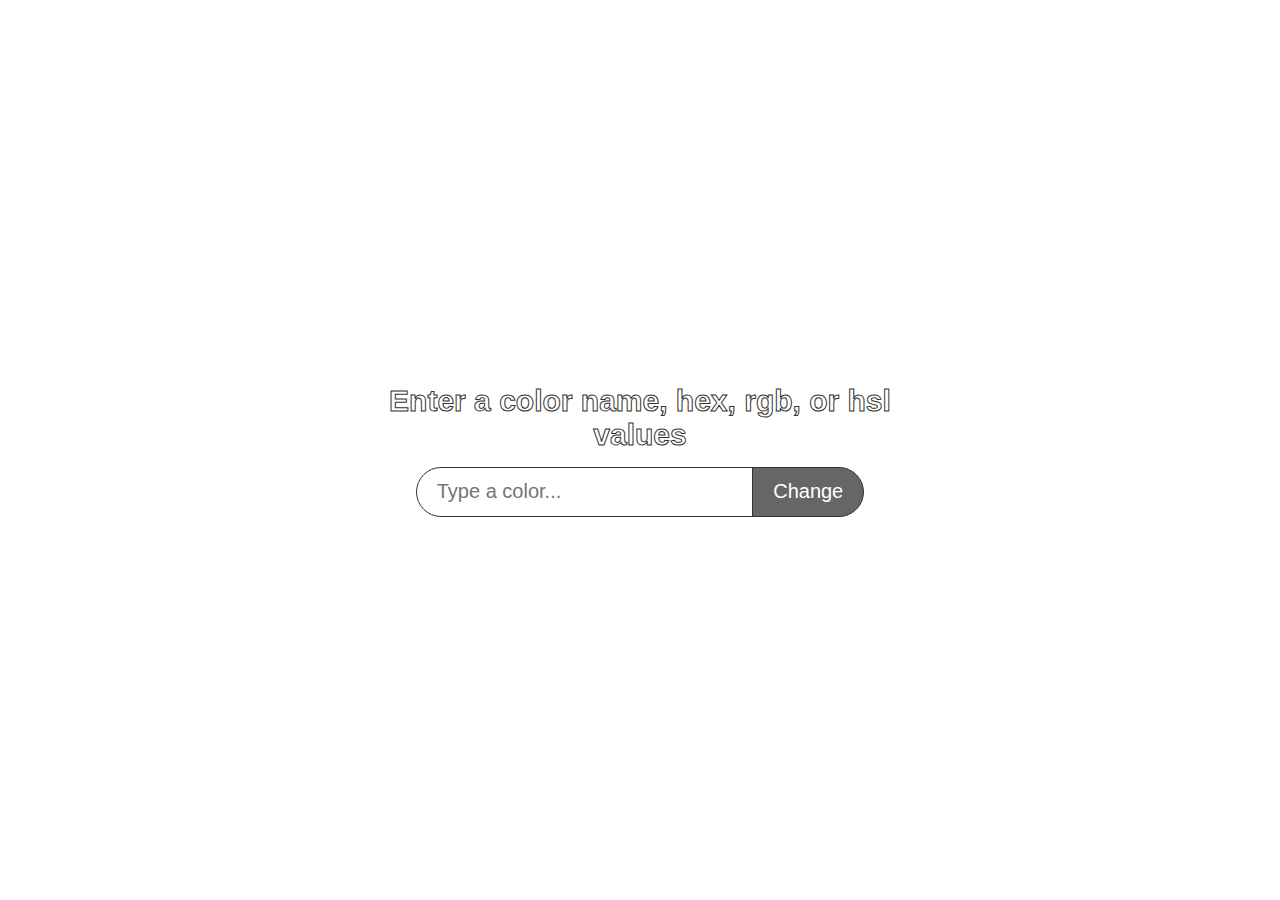
<file: bg color change/index.html>
<!DOCTYPE html>
<html lang="en">
<head>
    <meta charset="UTF-8">
    <meta http-equiv="X-UA-Compatible" content="IE=edge">
    <meta name="viewport" content="width=device-width, initial-scale=1.0">
    <title>colorChanging</title>
    <link rel="stylesheet" href="style.css">
</head>
<body>
    <section class="sec">

        <div class="clipPath_circle">
</div>

        <div class="box">
            <form action="" class="change_bg">
                <h1>Enter a color name, hex, rgb, or hsl values</h1>
                <div class="input_group">
                    <input type="text" autocomplete="off" class="newColor_input" placeholder="Type a color...">
                    <input type="submit" value="Change" class="btn">
                </div>
            </form>
        </div>

        <div class="bg_text"></div>
    </section>
    <script src="index.js"></script>
</body>
</html>
</file>
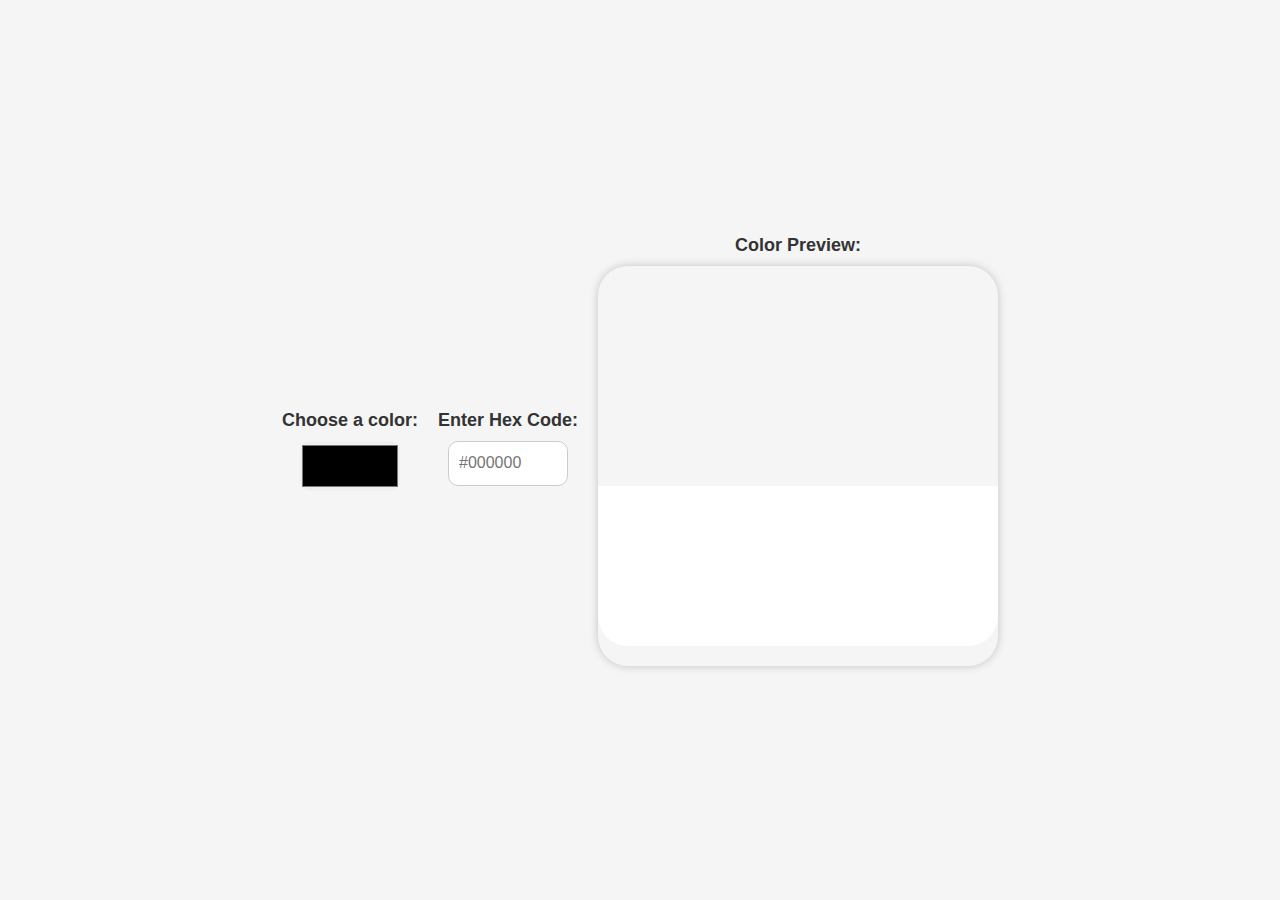
<file: colorPicker/index.html>
<!DOCTYPE html> 
<html lang="en"> 
<head> 
    <meta charset="UTF-8"> 
    <meta name="viewport" content="width=device-width, initial-scale=1.0"> 
    <title>Document</title> 
    <link rel="stylesheet" href="style.css"> 
</head> 
<body> 
    <div class="main-wrapper">
        <div class="inputs-section">
            <div class="picker-section">
                <label for="colorInput" class="picker-label">Choose a color:</label>
                <input type="color" id="colorInput" class="color_input">
            </div>
            <div class="hex-section">
                <label for="hexInput" class="hex-label">Enter Hex Code:</label>
                <input type="text" id="hexInput" class="hex_input" placeholder="#000000">
            </div>
        </div>
        
        <div class="preview-section">
            <label class="preview-label">Color Preview:</label>
            <div class="container"> 
                <div> 
                    <h2 class="color_code"></h2> 
                </div> 
            </div>
        </div>
    </div>
    <script src="index.js"></script> 
</body>

</html>
</file>
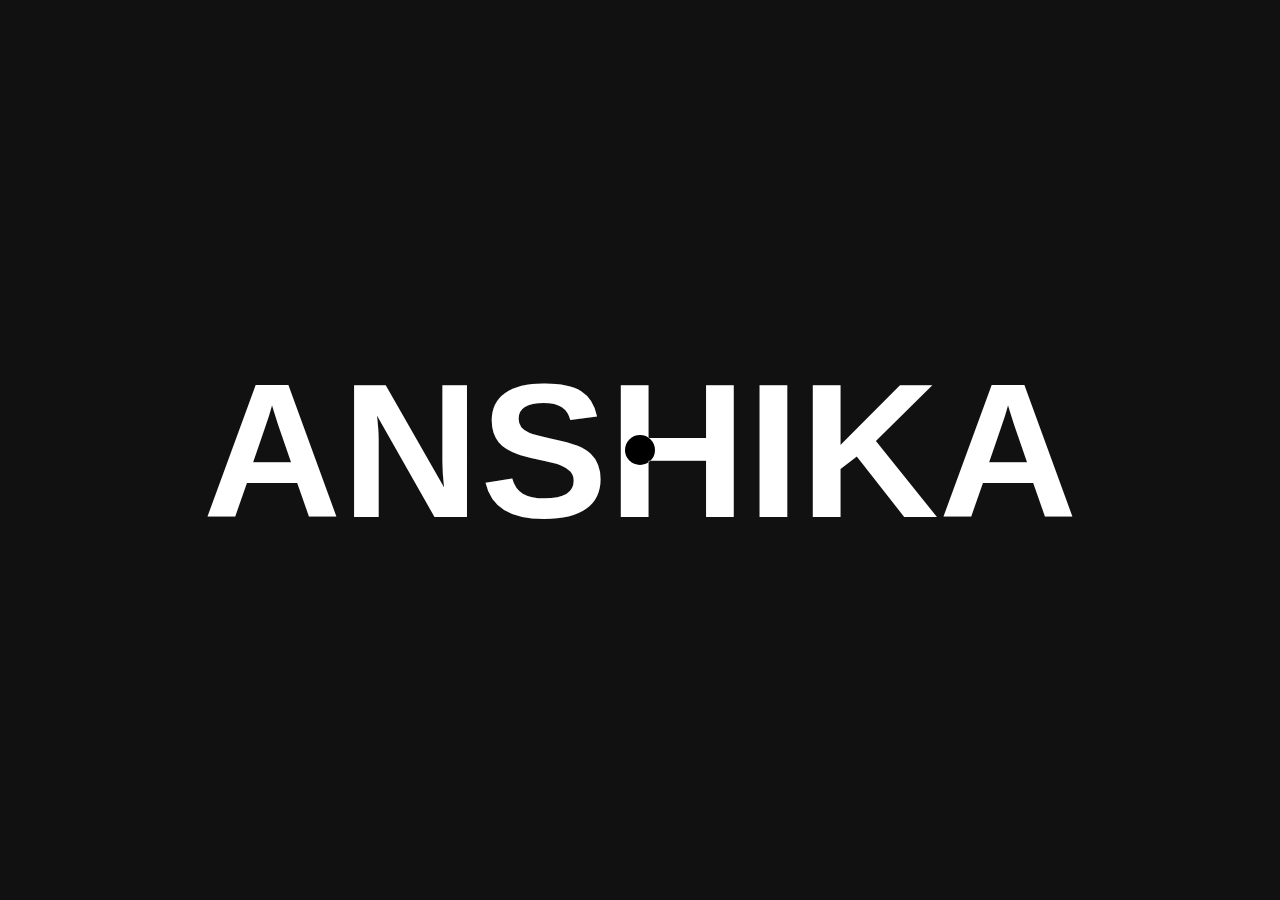
<file: CUSTOM CURSOR/index.html>
<!DOCTYPE html>
<html lang="en">
<head>
    <meta charset="UTF-8">
    <meta name="viewport" content="width=device-width, initial-scale=1.0">
    <title>Document</title>
    <link rel="stylesheet" href="style.css">
</head>
<body>
    <div class="main">
        <div class="cursor"></div>
        <h1>ANSHIKA</h1>
    </div>
    <script src="script.js"></script>
</body>
</html>
</file>
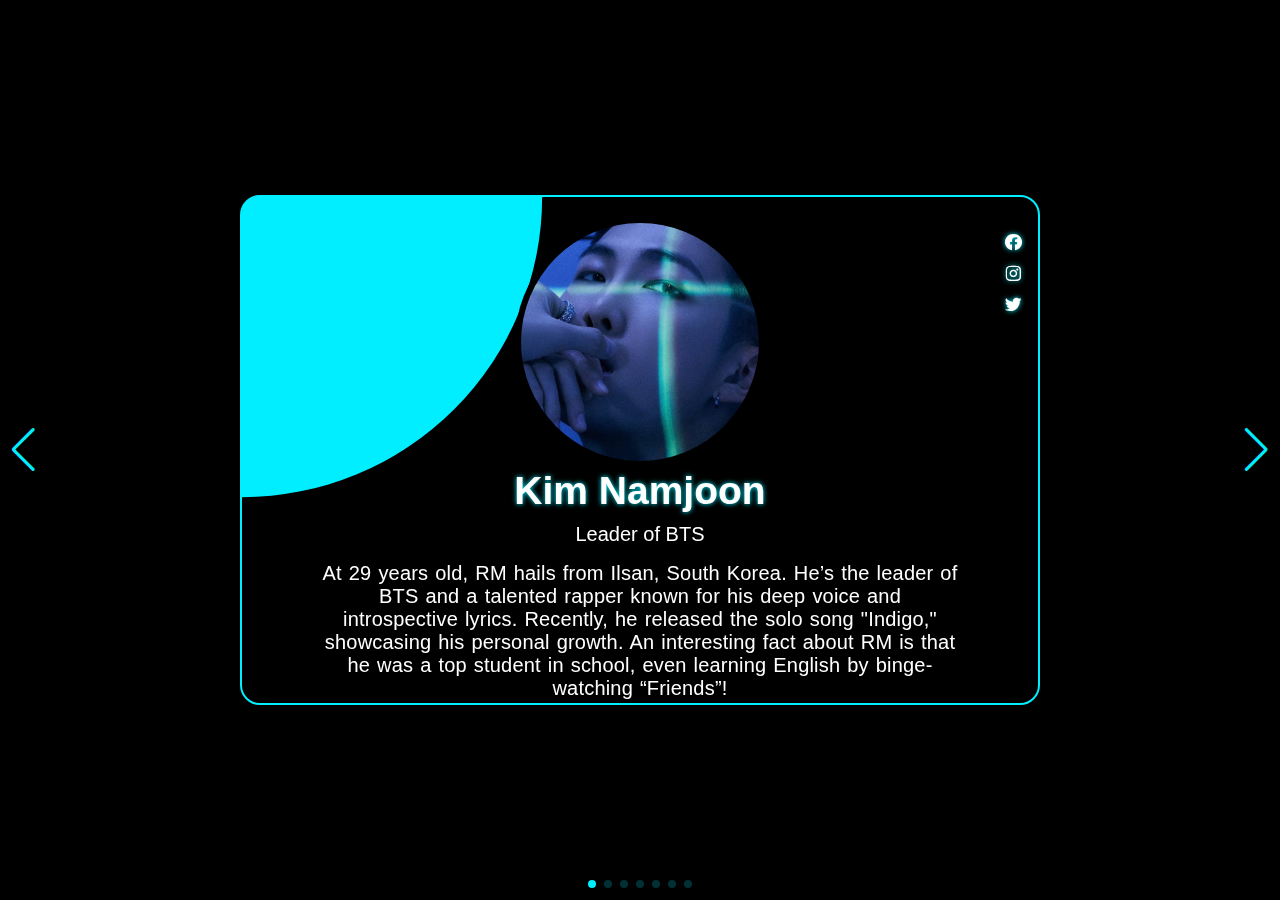
<file: image slider/index.html>
<!DOCTYPE html>
<html lang="en">

<head>
    <meta charset="UTF-8">
    <meta http-equiv="X-UA-Compatible" content="IE=edge">
    <meta name="viewport" content="width=device-width, initial-scale=1.0">
    <title>imageSlider</title>
    <link href='https://unpkg.com/boxicons@2.1.4/css/boxicons.min.css' rel='stylesheet'>
    <!-- Link Swiper's CSS -->
    <link rel="stylesheet" href="https://cdn.jsdelivr.net/npm/swiper@11/swiper-bundle.min.css" />
    <link rel="stylesheet" href="style.css">
</head>

<body>
    <section>
        <div class="container swiper mySwiper">
            <div class="content swiper-wrapper">

                <div class="card swiper-slide">
                    <div class="card_content">
                        <!-- for images -->
                        <div class="image">
                            <img src="img/rm.jpeg" alt="">
                        </div>
                        <!-- for social media -->
                        <div class="social_media">
                            <i class='bx bxl-facebook-circle'></i>
                            <i class='bx bxl-instagram'></i>
                            <i class='bx bxl-twitter'></i>
                        </div>

                        <!-- for names and all -->

                        <div class="name_profession">
                            <span class="name">Kim Namjoon</span>
                            <span class="profession">Leader of BTS</span>
                        </div>

                        <!-- about them -->
                        <div class="about">
                            <p>At 29 years old, RM hails from Ilsan, South Korea. He’s the leader of BTS and a talented rapper known for his deep voice and introspective lyrics. Recently, he released the solo song "Indigo," showcasing his personal growth. An interesting fact about RM is that he was a top student in school, even learning English by binge-watching “Friends”!</p>
                        </div>

                    </div>
                </div>
                <div class="card swiper-slide">
                    <div class="card_content">
                        <!-- for images -->
                        <div class="image">
                            <img src="img/jin.jpeg" alt="">
                        </div>
                        <!-- for social media -->
                        <div class="social_media">
                            <i class='bx bxl-facebook-circle'></i>
                            <i class='bx bxl-instagram'></i>
                            <i class='bx bxl-twitter'></i>
                        </div>

                        <!-- for names and all -->

                        <div class="name_profession">
                            <span class="name">Kim Seokjin</span>
                            <span class="profession">Vocalist and Visual</span>
                        </div>

                        <!-- about them -->
                        <div class="about">
                            <p>Jin, the oldest member at 31, is from Gwacheon, South Korea. He’s the group's vocalist and is often called “Worldwide Handsome” for his stunning visuals. His latest solo track is "The Astronaut," which beautifully captures his heartfelt emotions. A fun fact is that he loves cooking and has even shared some of his recipes with fans!</p>
                        </div>

                    </div>
                </div>
                <div class="card swiper-slide">
                    <div class="card_content">
                        <!-- for images -->
                        <div class="image">
                            <img src="img/suga.jpeg" alt="">
                        </div>
                        <!-- for social media -->
                        <div class="social_media">
                            <i class='bx bxl-facebook-circle'></i>
                            <i class='bx bxl-instagram'></i>
                            <i class='bx bxl-twitter'></i>
                        </div>

                        <!-- for names and all -->

                        <div class="name_profession">
                            <span class="name">Min Yoongi</span>
                            <span class="profession">Rapper and Producer</span>
                        </div>

                        <!-- about them -->
                        <div class="about">
                            <p>Suga, 30 years old, comes from Daegu, South Korea. As a rapper and producer, he’s known for his raw, honest lyrics and distinctive flow. His recent solo project "D-DAY" features the track "Haegeum," showcasing his artistry. An interesting tidbit about Suga is that he used to work as an underground rapper before BTS, showcasing his dedication to music from a young age.</p>
                        </div>

                    </div>
                </div>
                <div class="card swiper-slide">
                    <div class="card_content">
                        <!-- for images -->
                        <div class="image">
                            <img src="img/jh.jpeg" alt="">
                        </div>
                        <!-- for social media -->
                        <div class="social_media">
                            <i class='bx bxl-facebook-circle'></i>
                            <i class='bx bxl-instagram'></i>
                            <i class='bx bxl-twitter'></i>
                        </div>

                        <!-- for names and all -->

                        <div class="name_profession">
                            <span class="name">Jung Hoseok</span>
                            <span class="profession">Main Dancer and Rapper</span>
                        </div>

                        <!-- about them -->
                        <div class="about">
                            <p>J-Hope is 29 and from Gwangju, South Korea. He serves as a rapper and the main dancer of the group, known for his energetic performances. His latest solo song is "on the street," where he collaborates with J. Cole, highlighting his lyrical skills. A fun fact about him is that he was a street dancer before debuting, bringing incredible dance skills to the stage!</p>
                        </div>

                    </div>
                </div>
                <div class="card swiper-slide">
                    <div class="card_content">
                        <!-- for images -->
                        <div class="image">
                            <img src="img/jm.jpeg" alt="">
                        </div>
                        <!-- for social media -->
                        <div class="social_media">
                            <i class='bx bxl-facebook-circle'></i>
                            <i class='bx bxl-instagram'></i>
                            <i class='bx bxl-twitter'></i>
                        </div>

                        <!-- for names and all -->

                        <div class="name_profession">
                            <span class="name">Park Jimin</span>
                            <span class="profession">Lead Vocalist and Dancer</span>
                        </div>

                        <!-- about them -->
                        <div class="about">
                            <p>At 28, Jimin is from Busan, South Korea. He’s a lead vocalist and dancer, known for his captivating stage presence. His recent solo track "Like Crazy" beautifully showcases his vocal range and emotional depth. An interesting fact about Jimin is that he trained in traditional Korean dance, giving him a unique flair in his performances.</p>
                        </div>

                    </div>
                </div>
                <div class="card swiper-slide">
                    <div class="card_content">
                        <!-- for images -->
                        <div class="image">
                            <img src="img/v.jpeg" alt="">
                        </div>
                        <!-- for social media -->
                        <div class="social_media">
                            <i class='bx bxl-facebook-circle'></i>
                            <i class='bx bxl-instagram'></i>
                            <i class='bx bxl-twitter'></i>
                        </div>

                        <!-- for names and all -->

                        <div class="name_profession">
                            <span class="name">Kim Teahyung</span>
                            <span class="profession">Vocalist and Visual</span>
                        </div>

                        <!-- about them -->
                        <div class="about">
                            <p>V, 28 years old, comes from Daegu, South Korea. He’s a vocalist known for his deep, soulful voice and artistic vibe. His latest song is "Love Me Again," which reflects his unique musical style. Fun fact: V is a huge fan of photography and loves sharing his unique perspective of the world through his camera.</p>
                        </div>

                    </div>
                </div>
                <div class="card swiper-slide">
                    <div class="card_content">
                        <!-- for images -->
                        <div class="image">
                            <img src="img/jk.jpeg" alt="">
                        </div>
                        <!-- for social media -->
                        <div class="social_media">
                            <i class='bx bxl-facebook-circle'></i>
                            <i class='bx bxl-instagram'></i>
                            <i class='bx bxl-twitter'></i>
                        </div>

                        <!-- for names and all -->

                        <div class="name_profession">
                            <span class="name">Jeon Junkook</span>
                            <span class="profession">Main Vocalist and Lead Dancer
                            </span>
                        </div>

                        <!-- about them -->
                        <div class="about">
                            <p>The youngest at 26, Jungkook is from Busan, South Korea. He is the main vocalist and a skilled dancer, often dubbed the “Golden Maknae” for his all-around talents. His latest solo release is "Seven," featuring Latto, which has been a huge hit. An interesting fact about Jungkook is that he learned various skills like boxing and even has a passion for gaming!</p>
                        </div>

                    </div>
                </div>
            </div>
        </div>
        <div class="swiper-button-next"></div>
        <div class="swiper-button-prev"></div>
        <div class="swiper-pagination"></div>

    </section>

    <script src="https://cdn.jsdelivr.net/npm/swiper@11/swiper-bundle.min.js"></script>
    <script src="index.js"></script>
</body>

</html>
</file>
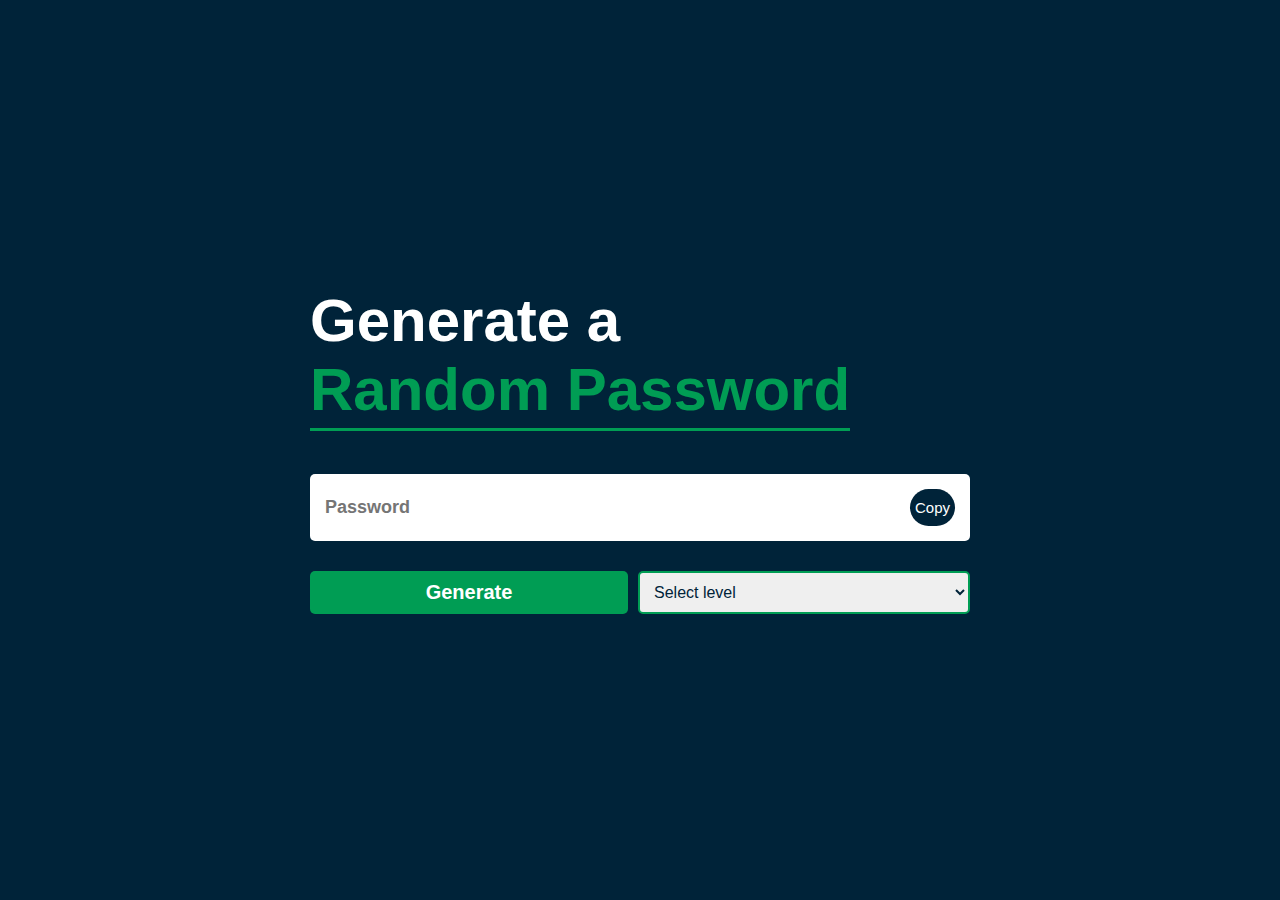
<file: password generator/index.html>
<!DOCTYPE html>
<html lang="en">
  <head>
    <meta charset="UTF-8" />
    <meta name="viewport" content="width=device-width, initial-scale=1.0" />
    <title>Password Generator</title>
    <link rel="stylesheet" href="style.css" />
  </head>
  <body>
    <div class="container">
      <h1>Generate a <br /><span>Random Password</span></h1>
      <div class="display">
        <input type="text" id="password" placeholder="Password" readonly />
        <button id="copyBtn" onclick="copyPassword()">Copy</button>
      </div>
      <div class="controls">
        <button id="generate" onclick="generatePassword()">Generate</button>
        <select id="strength">
          <option value="" disabled selected>Select level</option>
          <option value="weak">Weak / Easy</option>
          <option value="medium">Medium</option>
          <option value="hard">Hard</option>
        </select>
      </div>
    </div>
    <script src="index.js"></script>
  </body>
</html>
</file>
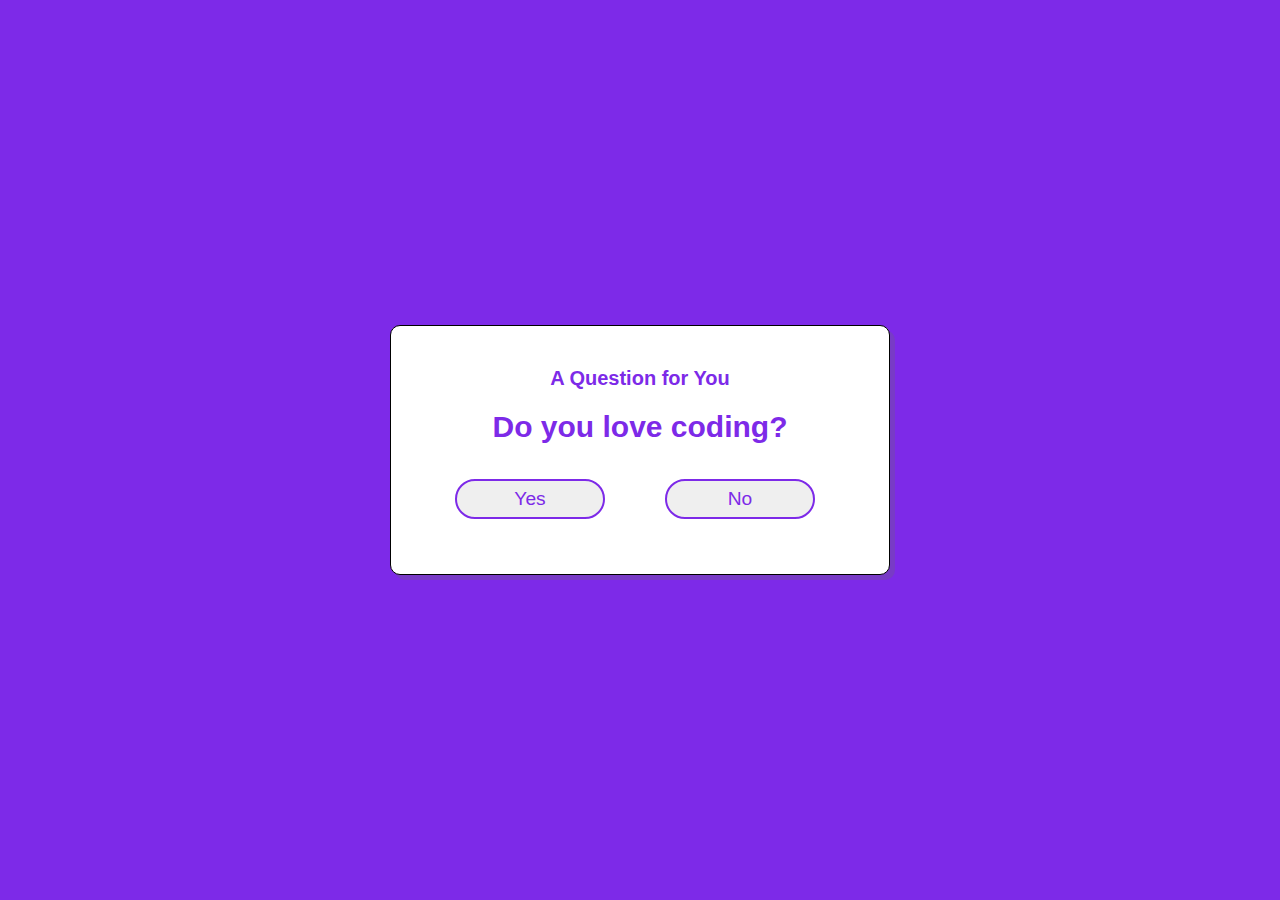
<file: question btn/index.html>
<!DOCTYPE html>
<html lang="en">
<head>
    <meta charset="UTF-8">
    <meta http-equiv="X-UA-Compatible" content="IE=edge">
    <meta name="viewport" content="width=device-width, initial-scale=1.0">
    <title>Question for You!</title>
    <link rel="stylesheet" href="style.css">
</head>
<body>
    <div class="container">
        <h1>A Question for You</h1>
        <h2 id="question">Do you love coding?</h2>
        <div class="btn_group">
            <button id="yes_button" class="btn">Yes</button>
            <button id="no_button" class="btn">No</button>
        </div>
    </div>
    <script src="index.js"></script>
</body>
</html>
</file>
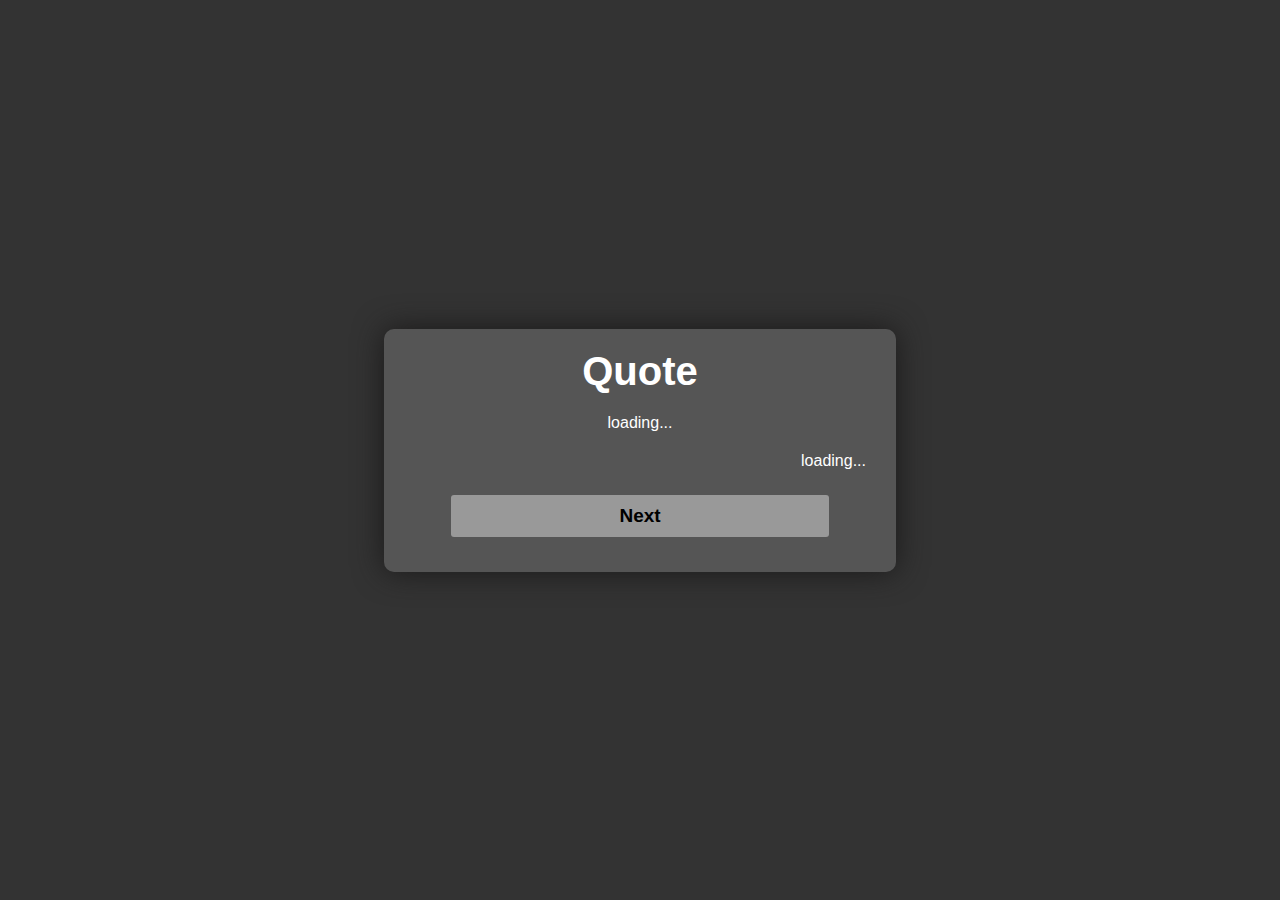
<file: quote generator/index.html>
<!DOCTYPE html>
<html lang="en">
<head>
    <meta charset="UTF-8">
    <meta name="viewport" content="width=device-width, initial-scale=1.0">
    <title>Quote</title>
    <link rel="stylesheet" href="style.css">
</head>
<body>
    <div class="container">
        <h1 id="heading">Quote</h1>
        <blockquote id="quote">loading...
        </blockquote>
        <p id="author_name">loading...</p>
        <div class="btn">
            <button id="nextBtn">Next</button>
        </div>
    </div>
    <script src="index.js"></script>
</body>
</html>
</file>
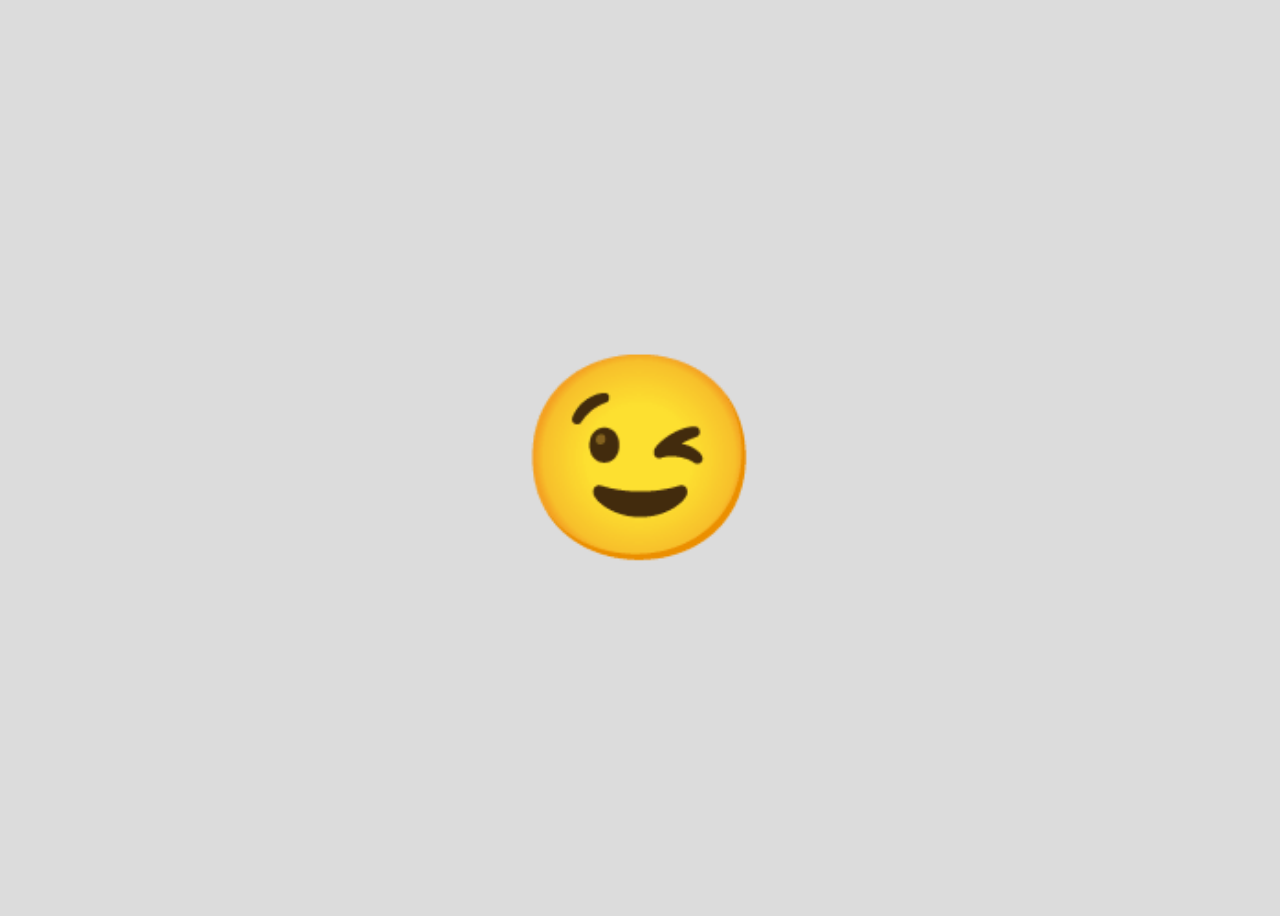
<file: random emoji generator/index.html>
<!DOCTYPE html>
<html lang="en">
<head>
    <meta charset="UTF-8">
    <meta name="viewport" content="width=device-width, initial-scale=1.0">
    <title>Document</title>
    <link rel="stylesheet" href="style.css">
</head>
<body>
    <div class="container">
        <h1 class="emojiText">😉</h1>
    </div>
    <button id="generateBtn">Generate Emoji</button>
    <script src="index.js"></script>
</body>
</html>
</file>
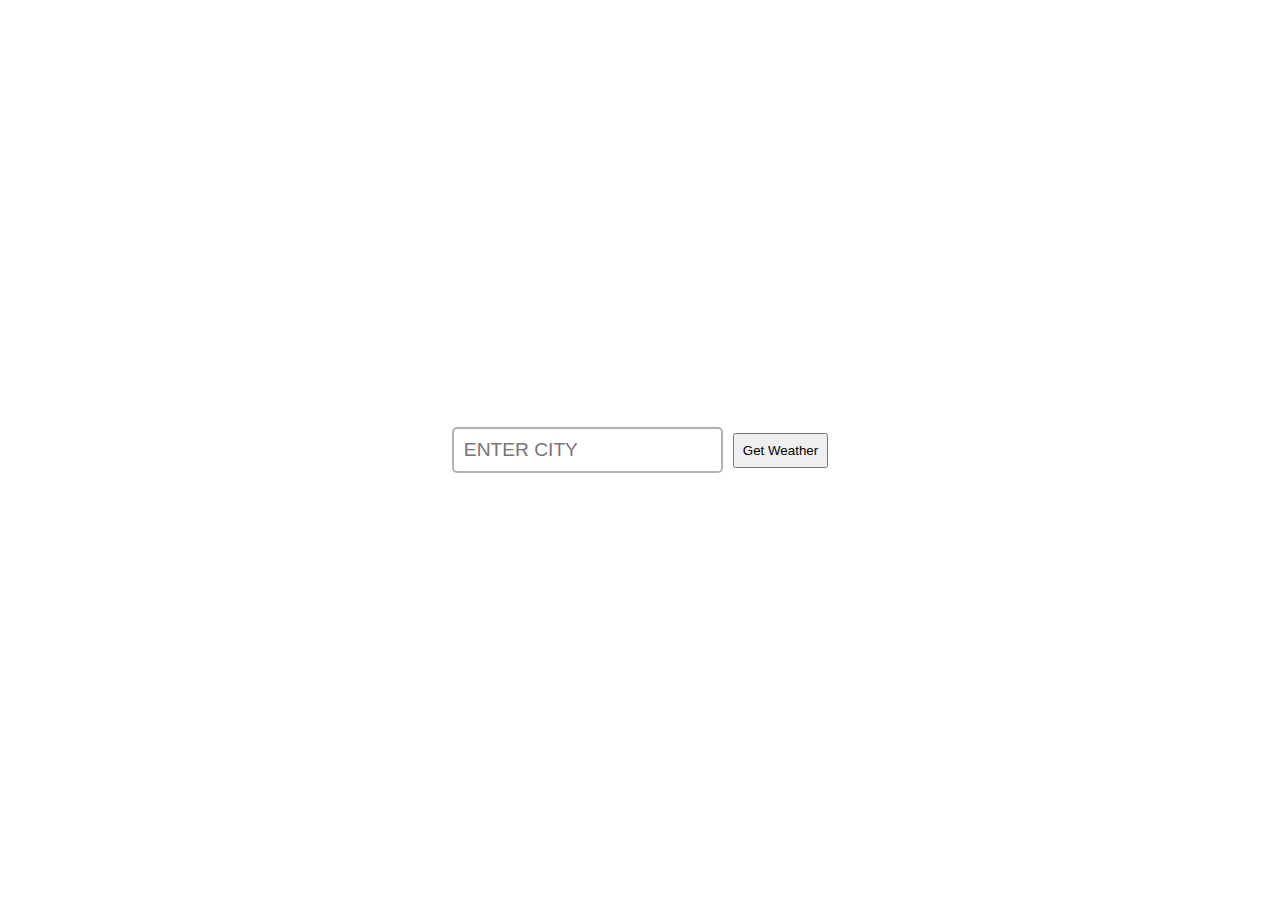
<file: simple weather app/index.html>
<!DOCTYPE html>
<html lang="en">
<head>
    <meta charset="UTF-8">
    <meta name="viewport" content="width=device-width, initial-scale=1.0">
    <title>Weather App</title>
    <link rel="stylesheet" href="style.css">
</head>
<body>
    <form action="#" class="weatherForms">
        <input type="text" class="cityInput" placeholder="Enter City">
        <button type="submit">Get Weather</button>
    </form>

    <div class="card" style="display: none;">
        <!-- <h1 class="city_display">INDIA</h1>
        <p class="temp_display">90 C</p>
        <p class="humidity_display">Humidity:78%</p>
        <p class="desc_display">Clear Sky</p>
        <p class="weather_emoji">☀</p>
        <p class="error_display">Please Enter a City</p> -->
    </div>


    <script src="index.js"></script>
</body>
</html>
</file>
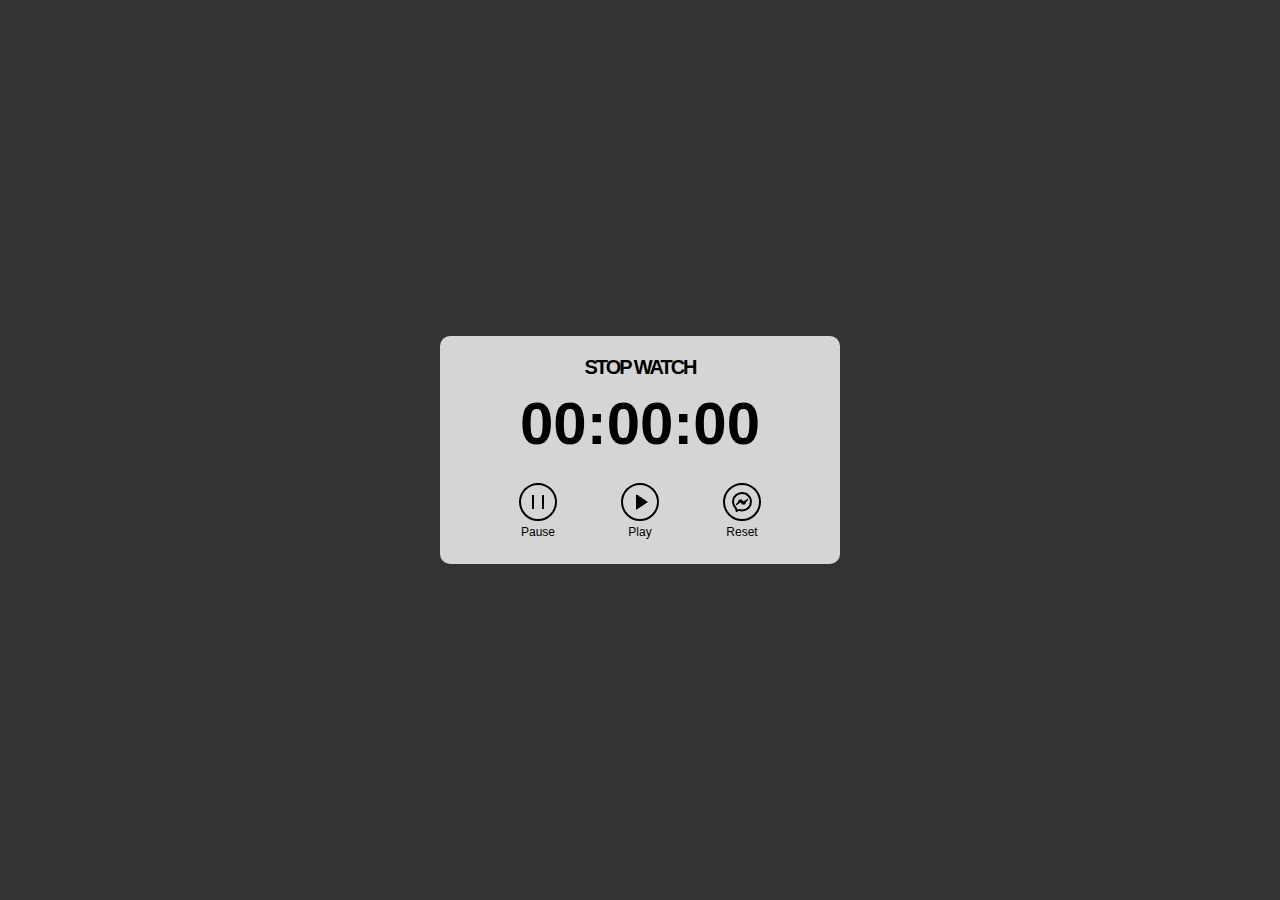
<file: stopWatch/index.html>
<!DOCTYPE html>
<html lang="en">
<head>
    <meta charset="UTF-8">
    <meta name="viewport" content="width=device-width, initial-scale=1.0">
    <title>Stop Watch</title>
    <link rel="stylesheet" href="style.css">
</head>
<body>
    <div class="container">
        <h1 class="heading">STOP WATCH</h1>
        <h1 id="timer">00:00:00</h1>
        <div class="buttons">
            <div class="btn"><img src="pause-line.png" onclick="pauseWatch()"><br><p>Pause</p></div>
            <div class="btn"><img src="play-fill.png" onclick="startWatch()"><br><p>Play</p></div>
            <div class="btn"><img src="messenger-line.png" onclick="resetWatch()"><br><p>Reset</p></div>
            
            
        </div>
    </div>
    <script src="index.js"></script>

</body>
</html>
</file>
<file: bg color change/style.css>
*{
    margin: 0;
    padding: 0;
    box-sizing: border-box;
    font-family: Arial, Helvetica, sans-serif;
}

section{
    display: flex;
    align-items: center;
    min-height: 100vh;
    justify-content: center;
    transition-delay: 1.2s;
}

.box{
    /* background-color: seagreen; */
    position: relative;
    width: 600px;
    text-align: center;
}

.change_bg .input_group input{
    display: inline-block;
    font-size: 20px;
    outline: none;
    border: 1px solid #333;
    padding: 0 20px;
    
}

.change_bg h1{
    font-size: 30px;
    color: #fff;
    -webkit-text-stroke: 1px #333;
    margin-bottom: 15px;
}

.change_bg .input_group .newColor_input{
    background-color: #fff;
    width: 70%;           /* adjusts automatically based on container */
    max-width: 350px;     /* never gets bigger than original size */
    height: 50px;         /* you can also use relative height if needed */
    border-radius: 25px 0 0 25px;
}


.change_bg .input_group .btn{
    background-color: #666;
    color: white;
    outline: none;
    height: 50px;
    width: auto;            /* keeps width automatic */
    border-radius: 0 25px 25px 0;
    margin-left: -3%;       /* adjust slightly for responsive overlap */
    cursor: pointer;
}


.change_bg .input_group .btn:hover{
    background-color: #333;
}

.bg_text{
    position: absolute;
    top: 100px;
    font-size: 100px;
    font-weight: 700;
    color: rgba(0,0,0,.1);
    /* transition-delay: .2; */
}

.bg_text.fade{
    animation: animateFade 2s linear;
}

@keyframes anianimateFade{
    0%{
        opacity: 0;
    }
    100%{
        opacity: 1;
    }
}

.clipPath_circle{
    position: absolute;
    width: 100%;
    height: 100%;
    background-color: #fff;
    transition: clip-path 1s linear;
    clip-path: circle(1% at 0 0);
}
.clipPath_circle.active{
    clip-path: circle(150% at 0 0);
}
</file>
<file: colorPicker/style.css>
* { 
    margin: 0;
    padding: 0;
    box-sizing: border-box;
    font-family: Arial, Helvetica, sans-serif;
}

body {
    display: flex;
    justify-content: center;
    align-items: center;
    height: 100vh;
    padding: 20px;
    background-color: #f5f5f5;
}

.main-wrapper {
    display: flex;
    align-items: center;
    justify-content: center;
    gap: 20px;
    flex-wrap: wrap; 
}

.inputs-section {
    display: flex;
    gap: 20px;
    justify-content: center;
    flex-wrap: wrap; /* allows stacking on small screens */
}

.hex-section {
    display: flex;
    flex-direction: column;
    align-items: center;
    gap: 10px;
}

.hex-label {
    font-size: 18px;
    font-weight: bold;
    color: #333;
}

.hex_input {
    width: 120px;
    height: 45px;
    font-size: 16px;
    padding: 5px 10px;
    border: 1px solid #ccc;
    border-radius: 10px;
    text-transform: uppercase;
}


.picker-section, 
.preview-section {
    display: flex;
    flex-direction: column;
    align-items: center;
    gap: 10px;
}

.picker-label, 
.preview-label {
    font-size: 18px;
    font-weight: bold;
    color: #333;
}

.color_input {
    width: 100px;
    height: 50px;
    cursor: pointer;
    border: none;
    border-radius: 10px;
}

.container {
    position: relative;
    width: 400px;
    height: 400px;
    background-color: transparent;
    border-radius: 30px;
    box-shadow: 0 0 10px rgba(0,0,0,.2);
}

.color_code {
    width: 100%;
    height: 40%;
    position: absolute;
    bottom: 20px;
    background-color: white;
    border-bottom-left-radius: 30px;
    border-bottom-right-radius: 30px;
    display: flex;
    align-items: center;
    justify-content: center;
}

h2 {
    font-size: 60px;
    color: rgba(0,0,0,.5);
}

@media (max-width: 768px) {
    .container {
        width: 300px;
        height: 300px;
    }
    h2 {
        font-size: 40px;
    }
    .hex_input {
        width: 100px;
        height: 40px;
        font-size: 14px;
    }
}

@media (max-width: 500px) {
    .main-wrapper {
        flex-direction: column;
        gap: 20px;
    }
    .inputs-section {
        flex-direction: column;
        align-items: center;
    }
    .container {
        width: 250px;
        height: 250px;
    }
    .color_input {
        width: 80px;
        height: 40px;
    }
    .picker-label, 
    .preview-label, 
    .hex-label {
        font-size: 16px;
    }
}
</file>
<file: CUSTOM CURSOR/style.css>
*{
    margin: 0;
    padding: 0;
    box-sizing: border-box;
    color: white;
    font-family: Arial, Helvetica, sans-serif;
    overflow: hidden;
}
html,body{
    width: 100%;
    height: 100%;
}
body{
    background-color: #111;
}
.main{
    height: 100%;
    width: 100%;
    display: flex;
    justify-content: center;
    align-items: center;
}
.cursor{
    height: 30px;
    width: 30px;
    background-color: white;
    border-radius: 50%;
    position: absolute;
    mix-blend-mode:difference;
}
h1{
    font-size: 15vw;
    font-weight: 700;
}
</file>
<file: image slider/style.css>
*{
    margin: 0;
    padding: 0;
    box-sizing: border-box;
    font-family: Arial, Helvetica, sans-serif;
    color: white;
}

body{
    display: flex;
    align-items: center;
    justify-content: center;
    min-height: 100vh;
    background-color: #000;
}

.swiper {
    width: min(92vw, 800px);
}


.card .image {
    width: min(60vw, 250px);
    height: min(60vw, 250px);
    border-radius: 50%;
    border: 3px solid #000;
}

.card .image img{
    width: 100%;
    height: 100%;
    border-radius: 50%;
    object-fit: cover;
    border: 3px solid #000;

}

.card{
    position: relative;
    background-color: #000;
    border: 2px solid #0ef;
    border-radius: 20px;
    /* box-shadow: 0 0 10px #0ef; */
    width: min(250px, 80vw);
    height: 510px;
    padding: 20px 0 20px 0;
}

.card::before{
    content: '';
    position: absolute;
    width: 100%;
    height: 100%;
    background-color: #0ef;
    margin-top: -20px;
    overflow: hidden;
    clip-path: circle(45% at 0 0);
    border-top-left-radius: 15px;
}

.card_content{
    position: relative;
    display: flex;
    flex-direction: column;
    align-items: center;
    justify-content: center;
}

.card .social_media{
    position: absolute;
    top: 15px;
    right: 15px;
    display: flex;
    flex-direction: column;
    justify-content: center;
    align-items: center;
    gap: 0.7rem;
    
}

.card .social_media i{
    font-size: 20px;
    text-shadow: 0 0 5px #0ef;
}

.card .social_media i:hover{
    color: #0ef;
}

.card .name_profession{
    /* background-color: red; */
    width: 80%;
    height: 40px;
    display: flex;
    flex-direction: column;
    align-items: center;
    justify-content: center;
    margin: 20px 0 20px 0;
}


.card .name_profession .name{
    font-size: 39px;
    text-shadow: 0 0 5px #0ef;
    font-weight: 600;
}
.card .name_profession .name:hover{
    color: #0ef;
}
.card .name_profession .profession{
    font-size: 20px;
    margin-top: 10px;
}
.card .name_profession .profession:hover{
    color:#0ef;
}

.card .about{

    margin-top: 15px;
    width: 80%;
    text-align: center;
    font-size: 20px;
    word-spacing: 1.2px;
    letter-spacing: .2px;
    font-weight: 90;
    /* text-shadow: 0 0  10px #fff; */
}

.card .about>p:hover{
    color: #0ef;
}
.me>p{
    font-size: 16px;
    margin-bottom: 20px;
}

@media (max-width: 500px) {
  .card .name_profession .name {
    font-size: 28px;
  }
  .card .name_profession .profession,
  .card .about {
    font-size: 16px;
  }
}

/* General arrow styling (optional) */
.swiper-button-next,
.swiper-button-prev{
  color: #0ef;           /* Changes arrow color */
  --swiper-navigation-size: 44px; /* Default arrow size for desktop */
}

/* Smaller arrows on mobile */
@media (max-width: 768px) {
  .swiper-button-next,
  .swiper-button-prev {
    --swiper-navigation-size: 28px; /* Reduce arrow size */
  }
  .swiper-button-prev {
    left: 5%;  /* move inside card */
  }
  .swiper-button-next {
    right: 5%; /* move inside card */
  }
}

/* All bullets default color */
.swiper-pagination-bullet {
  background-color: #0ef !important;
}

/* Active bullet (the one showing current slide) */
.swiper-pagination-bullet-active {
  background-color: #0ef !important;
}
</file>
<file: password generator/style.css>
*{
    margin: 0;
    padding: 0;
    box-sizing: border-box;
    font-family: 'Lucida Sans', 'Lucida Sans Regular', 'Lucida Grande', 'Lucida Sans Unicode', Geneva, Verdana, sans-serif;
    color: white;
   
}
body{
    background: #002339;
    display: flex;
    justify-content: center; /* horizontal center */
    align-items: center;     /* vertical center */
    min-height: 100vh;
}
@supports (min-height: 100dvh) {
    body {
        min-height: 100dvh; /* fixes Android Chrome + modern Safari */
    }
}

.container{
    padding: 20px;
    width: 100%;
    max-width: 700px;
    /* background-color: red; */
}
.container h1{
    font-size: 60px;
}
.container h1 span{
    color: #009d54;
    border-bottom: 3px solid #009d54 ;
    padding-bottom: 5px;
}
.display{
    background: #fff;
    width: 100%;
    margin-top: 50px;
    margin-bottom: 30px;
    color: #000;
    padding: 15px;
    border-radius: 5px;
    display: flex;
    align-items: center;
    justify-content: space-between;
    gap: 10px;
}
.display input{
    width: 100%;
    border: none;
    outline: none;
    color: #000;
    font-weight: bold;
    flex: 1;
    min-width: 0;
    font-size: clamp(14px, 4vw, 18px);
}
.display button{
    width: 20%;
    padding: 10px 5px;
    border-radius: 30px;
    background: #002339;
    border:none;
    outline: none;
    cursor: pointer;
    flex-shrink: 0;
    width: auto; 
    font-size: clamp(12px, 3vw, 15px);
}
.display button:hover{
    background-color: #011d2e;
}
.display button:active{
    background-color: #000f19;
    /* border: 1px solid #000407; */
}

.controls {
    display: flex;
    gap: 10px;
    justify-content: center;
    margin-top: 20px;
}

.controls select {
    flex: 1;
    padding: 10px;
    font-size: 16px;
    font-weight: 500;
    border-radius: 5px;
    border: none;
    outline: none;
    color: #002339;
    border: 2px solid #009d54;
}

#generate {
    flex: 1;
    background-color: #009d54;
    border: none;
    outline: none;
    padding: 10px 5px;
    border-radius: 5px;
    font-size: 20px;
    font-weight: bold;
    cursor: pointer;
}
#generate:hover{
    background-color: #018f4d;
}
#generate:active{
    background-color: #017840;
    border: 2px solid #004726;
}
.strength{
    color: black;
}
option{
    color: black;
}
</file>
<file: question btn/style.css>
*{
    margin: 0;
    padding: 0;
    box-sizing: border-box;
    font-family: Arial, Helvetica, sans-serif;
    color: #7d2ae8;
}

body{
    min-height: 100vh;
    display: flex;
    justify-content: center;
    align-items: center;
    background-color: #7d2ae8;
}

.container{
    height: 250px;
    width: 500px;
    position: relative;
    display: flex;
    flex-direction: column;
    align-items: center;
    justify-content: center;
    background-color: #fff;
    /* padding: 100px; */
    border: 1px solid black;
    box-shadow: 5px 5px rgba(108, 108, 108, 0.272);
    border-radius: 10px;
    box-shadow: rgb(60, 59, 59);
}
h1{
    font-size: 20px;
    margin-top: -30px;
    margin-bottom: 20px;
}

/* .btn_group{
    width: 60%;
    display: flex;
    justify-content: space-between;
    align-items: center;
}

.btn{
    font-size: 20px;
    font-weight: 600;
    border: 2px solid #7d2ae8;
    padding: 5px 30px;
    border-radius: 20px;
    margin-top: 50px;
    cursor: pointer;
}
} */
h2{
    font-size: 30px;
}



.btn_group{
    margin-top: 20px;
    /* background-color: rebeccapurple; */
    width: 100%;
    height: 40px;
    display: flex;
    justify-content: center;
    align-items: center;
}

button{
    position: absolute;
    width: 150px;
    height: 40px;
    font-size: 1.2rem;
    font-weight: 600px;
    outline: none;
    border-radius: 30px;
    border: 2px solid #7d2ae8;
}

button:nth-child(1){
    margin-left: -220px;
    margin-top: 30px;
}

button:nth-child(2){
    margin-right: -200px;
    margin-top: 30px;
}

.btn:hover{
    background-color: #7c2ae89f;
    color: white;
}
</file>
<file: quote generator/style.css>
*{
    margin: 0;
    padding: 0;
    box-sizing: border-box;
    font-family: 'Lucida Sans', 'Lucida Sans Regular', 'Lucida Grande', 'Lucida Sans Unicode', Verdana, sans-serif;
    color: white;
}
body{
    background-color: #333;
    display: flex;
    align-items: center;
    justify-content: center;
    min-height: 100vh;
}
.container{
    width: clamp(280px, 40%, 600px);
    /* height: 250px; */
    background-color: #555;
    border-radius: 10px;
    box-shadow: 0 0 30px #1a1919;
    padding: 20px;
    /* text-align: center; */
}
#heading{
    text-align: center;
    margin-bottom: 20px;
    font-size: 40px;
}
#quote{
    text-align: center;
    margin-bottom: 20px;
}
#author_name{
    text-align: right;
    margin: 10px;
}
.btn{
    width: 100%;
    display: flex;
    align-items: center;
    justify-content: center;
    padding: 10px 0;
}
#nextBtn{
    width: 80%;
    background: #999;
    /* max-width: 80%; */
    text-align: center;
    margin: 5px 0;
    padding: 10px 20px;
    border: none;
    outline: none;
    border-radius: 3px;
    /* width: ; */
    color: black;
    font-size: 16px;
    cursor: pointer;
    font-size: 19px;
    font-weight: bold;
    color: black;
}
#nextBtn:hover{
    background: #888;
}
#nextBtn:active{
    background: #777;
}
</file>
<file: random emoji generator/style.css>
body{
    display: flex;
    flex-direction: column;
    align-items: center;
    justify-content: center;
    min-height: 100vh;
    background-color: gainsboro;
    overflow: hidden;
}
h1{
    font-size: 200px;
    /* filter: grayscale(1); */
    transition-delay:.3s;
    cursor: pointer;
}

#generateBtn {
    display: none; /* hidden by default for big screens */
    margin-top: 10px;
    padding: 8px 15px;
    border: none;
    border-radius: 6px;
    background-color: #555;
    color: white;
    font-size: 16px;
}

@media (max-width: 768px) {
    h1{
    font-size: 150px;
    transition-delay:.3s;
    cursor: pointer;
}
    #generateBtn {
        display: block;
    }
}
</file>
<file: simple weather app/style.css>
*{
    margin: 0;
    padding: 0;
    font-family:'Segoe UI', Tahoma, Geneva, Verdana, sans-serif ;
}

body{
    display: flex;
    flex-direction: column;
    justify-content: center;
    align-items: center;
    height: 100vh;
}

.weatherForms{
    display: flex;
    justify-content: center;
    align-items: center;
    gap: 10px;
}

.cityInput{
    padding: 10px;
    border-radius: 5px;
    border: 2px solid rgba(0, 0, 0, .3);
    text-transform: uppercase;
    font-size: 1.2rem;
}

button[type="submit"]{
    padding: 8px;
    text-align: center;

}

.card{
    margin: 20px;
    background-color: rgb(204, 204, 204);
    width: clamp(250px, 80%, 400px);
    display: flex;
    flex-direction: column;
    justify-content: center;
    align-items: center;
    padding: 20px 0;
    border-radius: 10px;
}
.city_display{
    padding: 10px;
}
.weather_emoji{
    font-size: 100px;
}
.desc_display{
    margin-top: 10px;
}
.temp_display{
    font-size: 50px;
    font-weight: bold;
}
</file>
<file: stopWatch/style.css>
*{
    margin: 0;
    padding: 0;
    box-sizing: border-box;
    font-family: 'Lucida Sans', 'Lucida Sans Regular', 'Lucida Grande', 'Lucida Sans Unicode', Verdana, sans-serif;
    color: #000;
    }
/* 
html {
    -webkit-touch-callout: none;
    -webkit-user-select: none; 
    -khtml-user-select: none;
    -moz-user-select: none;
    -ms-user-select: none;
    user-select: none; 
    -webkit-transform: none;
    -ms-transform: none;
    transform: none;
  } */
body{
    background: #333;
    display: flex;
    align-items: center;
    justify-content: center;
    min-height: 100vh;
}
.container{
    background-color: rgb(213, 213, 213);
    width: 90%;
    max-width: 400px;
    border-radius: 10px;
    padding: 20px;
    text-align: center;
}
.container .heading{
    font-size: 20px;
    font-weight: bold;
    margin-bottom: 10px;
    letter-spacing: -2px;
}
#timer{
    font-size: 60px;
    font-weight: bold;
}
.buttons{
    margin: 20px auto 0px;
    width: 70%;
    display: flex;
    align-items: center;
    justify-content: space-between;
}
.btn{
    padding: 5px;
}
.btn p{
    font-size: 12px;
}
.btn img{
    border: 2px solid black;
    padding: 5px;
    border-radius: 50%;
    width: 100%;
    cursor: pointer;
}
</file>
